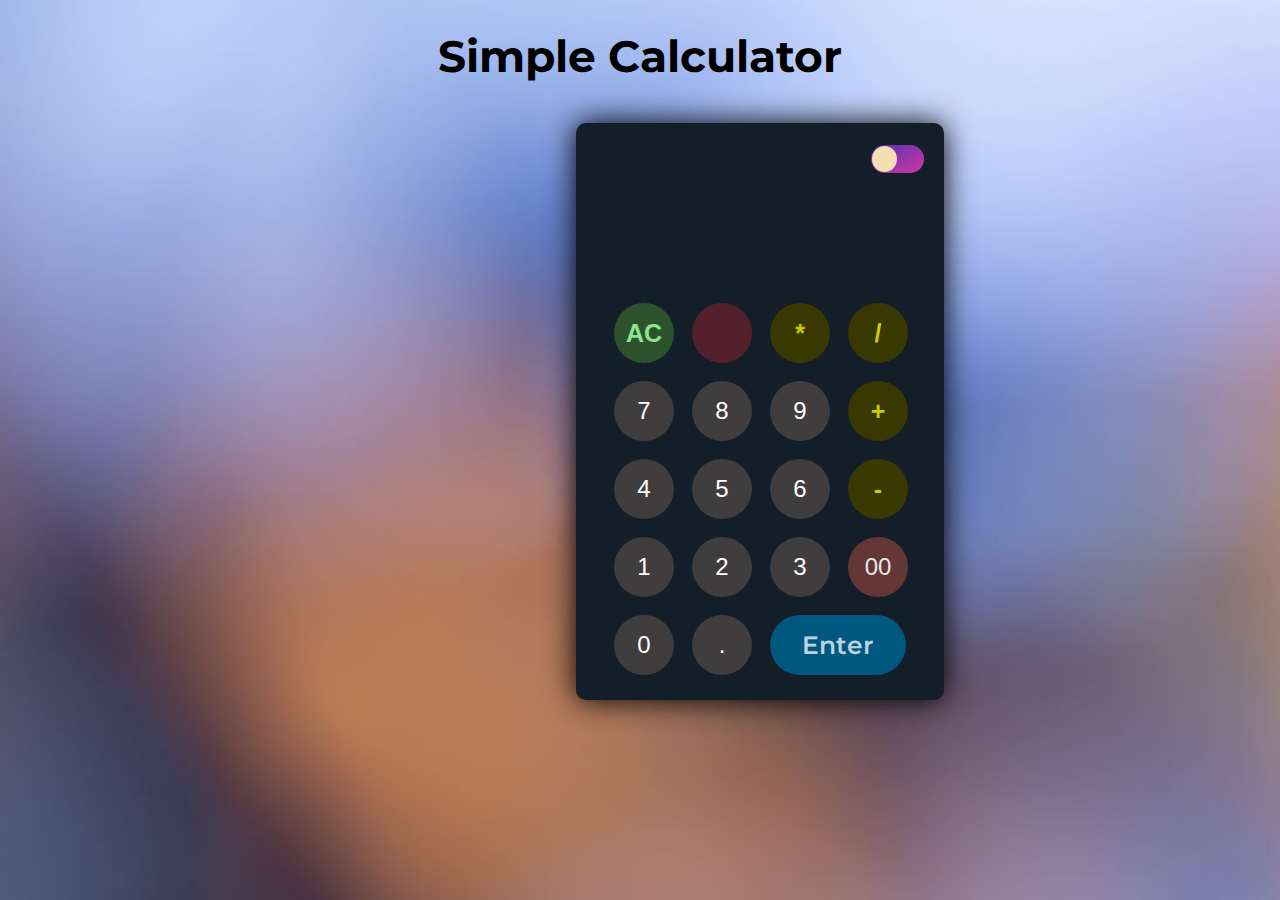
<file: Calculator/index.html>
<!DOCTYPE HTML>
<html>
  <head>
    <title>Calculator</title>
    <link href="https://fonts.googleapis.com/css2?family=Poppins:wght@500&family=Montserrat:wght@500&display=swap" rel="stylesheet">
    <link rel="stylesheet" href="https://cdnjs.cloudflare.com/ajax/libs/font-awesome/6.4.2/css/all.min.css" 
          integrity="sha512-z3gLpd7yknf1YoNbCzqRKc4qyor8gaKU1qmn+CShxbuBusANI9QpRohGBreCFkKxLhei6S9CQXFEbbKuqLg0DA==" 
          crossorigin="anonymous" referrerpolicy="no-referrer">
    <link rel="stylesheet" href="style.css">
  </head>

  <body>
    <div class="header">
      <h1>Simple Calculator</h1>
    </div>

    <div class="container">
      <div class="calculator dark">
        <div class="theme-toggler active">
          <label id="dark-change"></label>
        </div>
        <div class="display-screen">
          <div id="display">
          </div>
        </div>
        
        <div class="button">
          <table>
            <tr>
              <td><button class="btn-clear" id="allClear">AC</button></td>
              <td><button class="btn-operator" id="delLastChar"><i class="fa-solid fa-delete-left"></i></button></td>
              <td><button class="btn-operator" id="*">*</button></td>
              <td><button class="btn-operator" id="/">/</button></td>
            </tr>
            <tr>
              <td><button class="btn-number" id="7">7</button></td>
              <td><button class="btn-number" id="8">8</button></td>
              <td><button class="btn-number" id="9">9</button></td>
              <td><button class="btn-operator" id="+">+</button></td>
            </tr>
            <tr>
              <td><button class="btn-number" id="4">4</button></td>
              <td><button class="btn-number" id="5">5</button></td>
              <td><button class="btn-number" id="6">6</button></td>
              <td><button class="btn-operator" id="-">-</button></td>
            </tr>
            <tr>
              <td><button class="btn-number" id="1">1</button></td>
              <td><button class="btn-number" id="2">2</button></td>
              <td><button class="btn-number" id="3">3</button></td>
              <td><button class="btn-num" id="00">00</button></td>
            </tr>
            <tr>
              <td><button class="btn-number" id="0">0</button></td>
              <td><button class="btn-number" id=".">.</button></td>
              <td colspan="2"><button class="btn-enter" id="calculate">Enter</button></td>
            </tr>
          </table>
        </div>
      </div>
    </div>

    <script src="script.js"></script>

  </body>
</html>
</file>
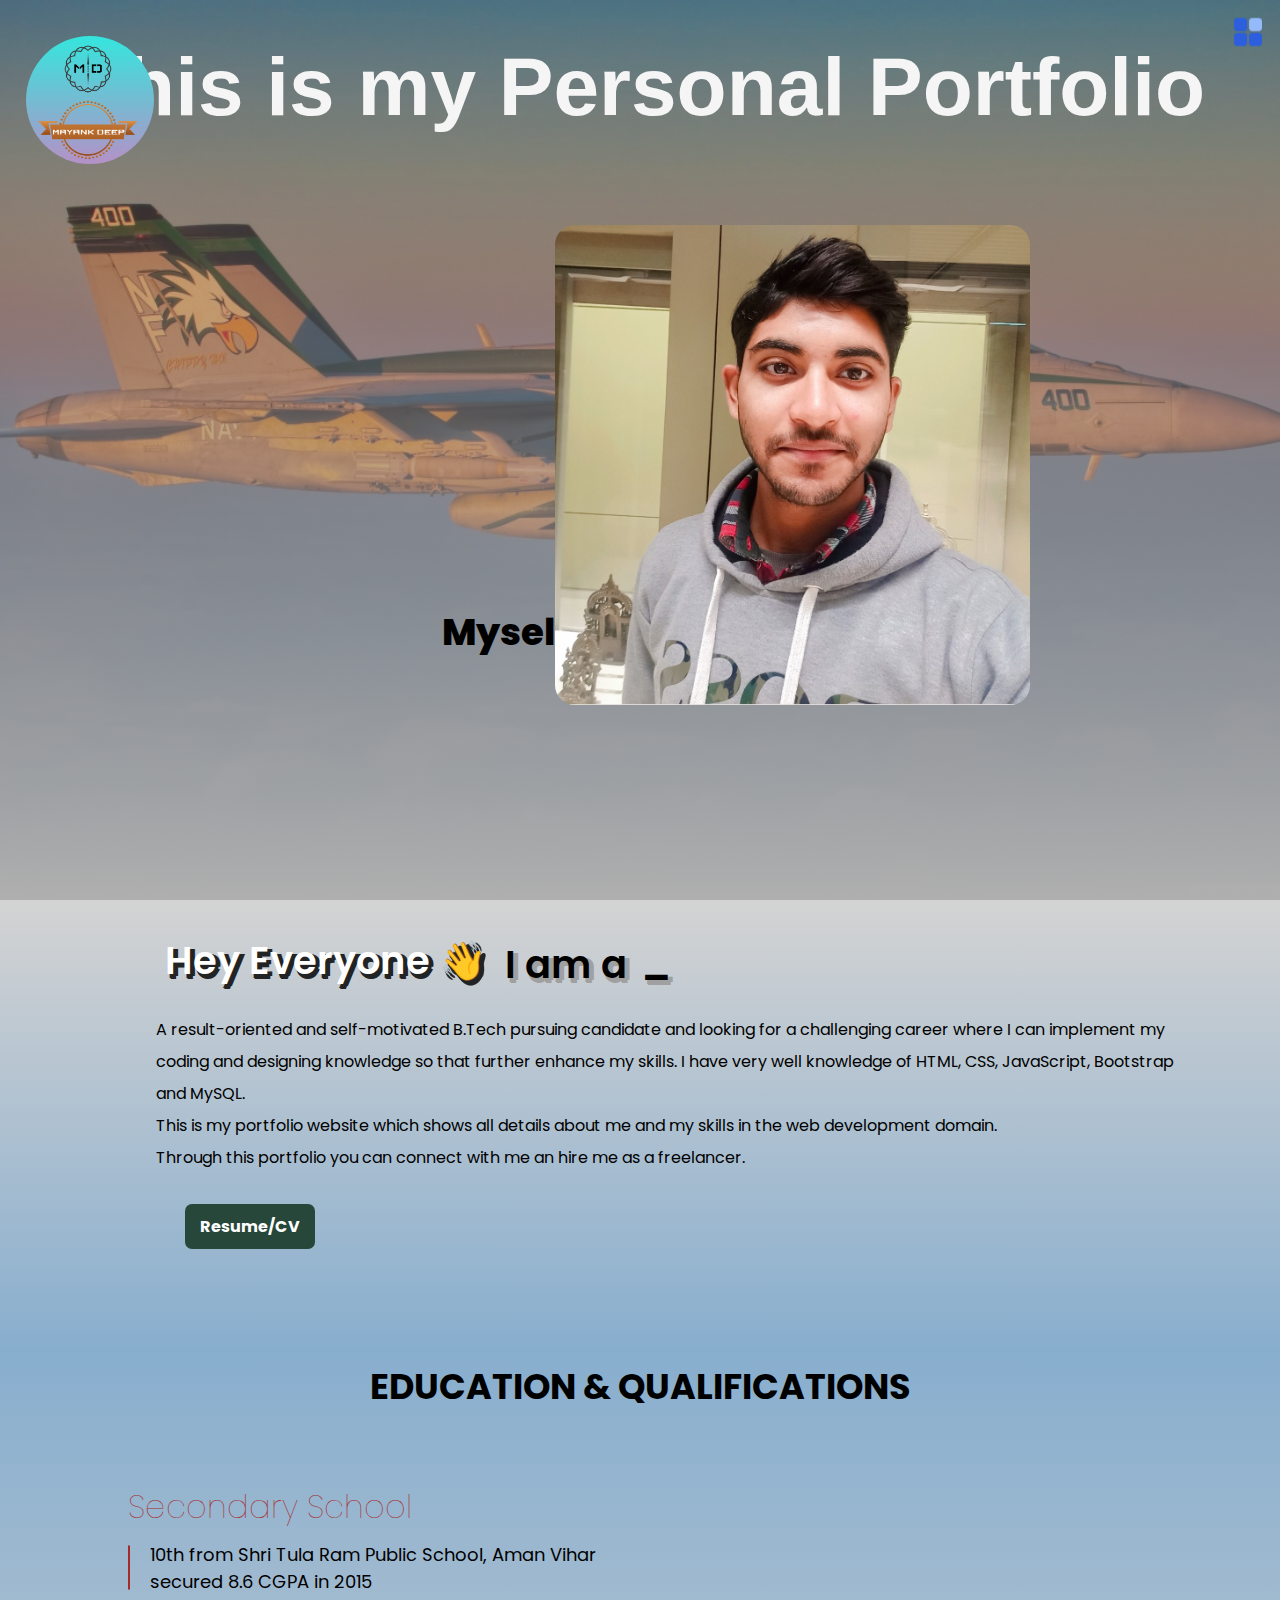
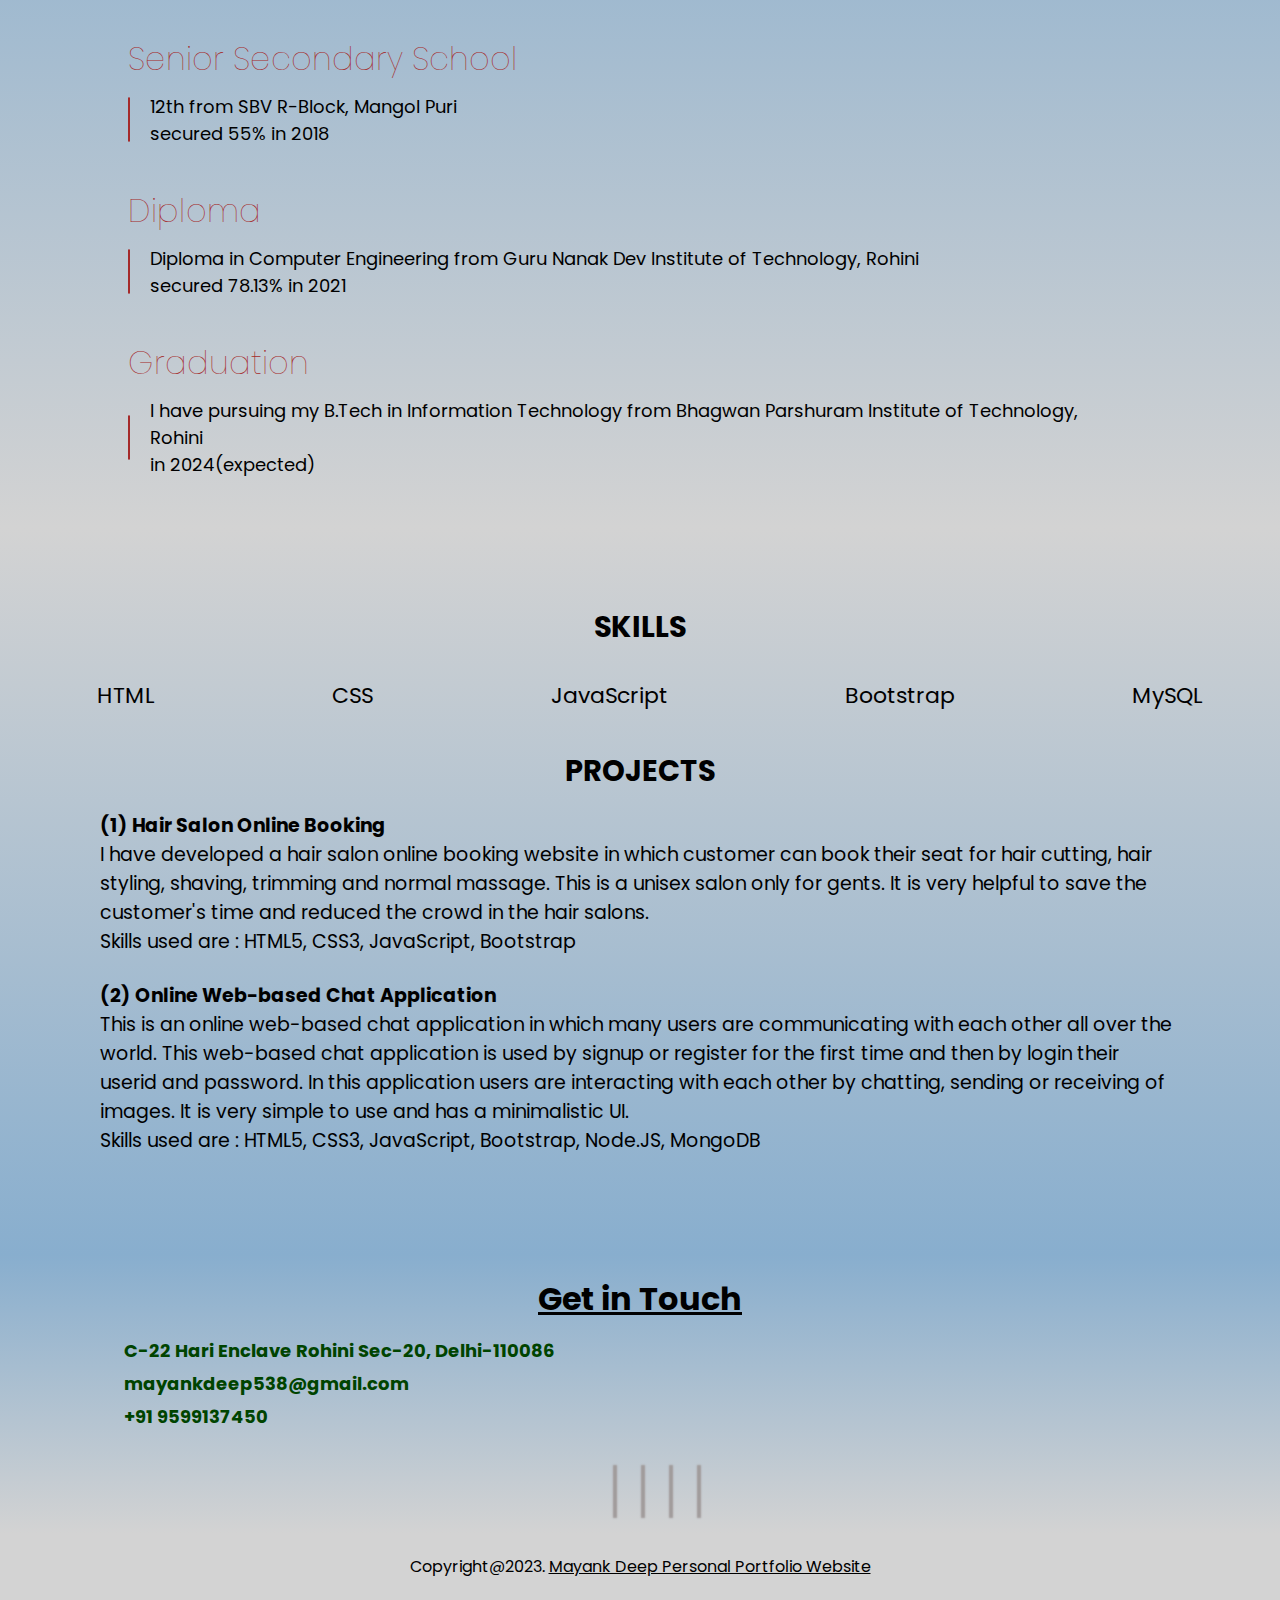
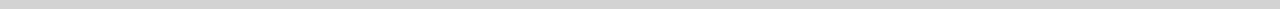
<file: Personal Portfolio/index.html>
<!DOCTYPE HTML>
<html>
    <head>
        <meta charset="UTF-8">
        <meta http-equiv="X-UA-Compatible" content="IE=edge">
        <meta name="viewport" content="width=device-width, initial-scale=1.0">
        <title>My Portfolio Website</title>
        <link rel="shortcut icon" type="image" href="title.png">
        <link rel="stylesheet" href="style.css">
        <link href="https://fonts.googleapis.com/css?family=Poppins&display=swap" rel="stylesheet">
        <link rel="stylesheet" href="https://cdnjs.cloudflare.com/ajax/libs/font-awesome/6.4.2/css/all.min.css" 
            integrity="sha512-z3gLpd7yknf1YoNbCzqRKc4qyor8gaKU1qmn+CShxbuBusANI9QpRohGBreCFkKxLhei6S9CQXFEbbKuqLg0DA==" 
            crossorigin="anonymous" referrerpolicy="no-referrer"/>
    </head>

    <body>
        <section id="banner">
            <img src="logo.png" class="logo">
            <div class="banner-text">
                <h1>This is my Personal Portfolio</h1>
            </div>
            <div class="images">
                <img src="pic.jpg">
                <img src="flare.jpeg" class="picture">
            </div>
            <div class="text">
                <p>Myself <span><i class="fa-solid fa-atom fa-spin fa-xl"></i> Mayank Deep
                     <i class="fa-solid fa-atom fa-spin fa-xl"></i></span></p>
            </div>
        </section>

        <div id="sidenav">
            <nav>
                <ul>
                    <li><a href="#banner"><i class="fa-solid fa-house-user fa-lg"></i> HOME</a></li>
                    <li><a href="#information"><i class="fa-solid fa-user-tie fa-lg"></i> ABOUT ME</a></li>
                    <li><a href="#qualification"><i class="fa-solid fa-graduation-cap fa-lg"></i> QUALIFICATIONS</a></li>
                    <li><a href="#skill"><i class="fa-solid fa-diagram-project fa-lg"></i> SKILLS</a></li>
                    <li><a href="#contact"><i class="fa-solid fa-mobile-button fa-lg"></i> CONTACT ME</a></li>
                </ul>
            </nav>
        </div>
            <div id="menuBtn">
                <img src="menu.png" id="menu">
            </div>

        <section id="information">
            <div class="container">
                <p>Hey Everyone 👋 </p>
                <div class='container-main'>
                    <span id='text'></span>
                    <div class='container-underscore' id='main'>
                        &#95;
                    </div>
                </div>
            </div>
            <div class="info">
                <p>A result-oriented and self-motivated B.Tech pursuing candidate and looking for a challenging career where I can implement my 
                    coding and designing knowledge so that further enhance my skills. I have very well knowledge of HTML, CSS, JavaScript, 
                    Bootstrap and MySQL.
                    <br>This is my portfolio website which shows all details about me and my skills in the web development domain.
                    <br>Through this portfolio you can connect with me an hire me as a freelancer.
                </p>
            </div>
            <div class="resume">
                <a href="Resume.pdf">Resume/CV <i class="fa-solid fa-download"></i></a>
            </div>
        </section>

        <section id="qualification">
            <div class="title-text">
            <h1>EDUCATION & QUALIFICATIONS</h1>
            </div>
            <div class="education-box">
                <div class="education">
                    <h1>Secondary School</h1>
                    <div class="education-desc">
                        <div class="education-icon">
                            <i class="fa-solid fa-school"></i>
                        </div>
                        <div class="education-text">
                            <p>10th from Shri Tula Ram Public School, Aman Vihar
                                <br> secured 8.6 CGPA in 2015
                            </p>
                        </div>
                    </div>
                    <h1>Senior Secondary School</h1>
                    <div class="education-desc">
                        <div class="education-icon">
                            <i class="fa-solid fa-school"></i>
                        </div>
                        <div class="education-text">
                            <p>12th from SBV R-Block, Mangol Puri
                                <br> secured 55% in 2018
                            </p>
                        </div>
                    </div>
                    <h1>Diploma</h1>
                    <div class="education-desc">
                        <div class="education-icon">
                            <i class="fa-solid fa-building-columns"></i>
                        </div>
                        <div class="education-text">
                            <p>Diploma in Computer Engineering from Guru Nanak Dev Institute of Technology, Rohini
                                <br> secured 78.13% in 2021
                            </p>
                        </div>
                    </div>
                    <h1>Graduation</h1>
                    <div class="education-desc">
                        <div class="education-icon">
                            <i class="fa-solid fa-user-graduate"></i>
                        </div>
                        <div class="education-text">
                            <p>I have pursuing my B.Tech in Information Technology from Bhagwan Parshuram Institute of Technology, Rohini
                                <br> in 2024(expected)
                            </p>
                        </div>
                    </div>
                </div>
            </div>
        </section>

        <section id="skill">
            <div class="skill-text">
               <h1><i class="fa-solid fa-code-fork fa-xl"></i> SKILLS</h1>
            </div>
            <div class="skill-row">
                <div class="skill-list">
                    <p><i class="fa-solid fa-laptop-code"></i>HTML
                       <i class="fa-solid fa-laptop-code"></i>CSS
                       <i class="fa-solid fa-laptop-code"></i>JavaScript
                       <i class="fa-solid fa-laptop-code"></i>Bootstrap
                       <i class="fa-solid fa-laptop-code"></i>MySQL</p>
                </div>
            </div>
            <div class="project">
                <h1><i class="fa-solid fa-diagram-project fa-xl"></i> PROJECTS</h1>
            </div>
            <div class="project-row">
                <div class="project-list">
                    <p><strong>(1) Hair Salon Online Booking</strong>
                        <br>I have developed a hair salon online booking website in which customer can book their seat for hair cutting, 
                        hair styling, shaving, trimming and normal massage. This is a unisex salon only for gents. It is very helpful to save 
                        the customer's time and reduced the crowd in the hair salons.
                        <br><i class="fa-solid fa-code fa-fade fa-xl"></i> Skills used are : HTML5, CSS3, JavaScript, Bootstrap</p><br>
                    <p><strong>(2) Online Web-based Chat Application</strong>
                        <br>This is an online web-based chat application in which many users are communicating with each other all over 
                        the world. This web-based chat application is used by signup or register for the first time and then by login their 
                        userid and password. In this application users are interacting with each other by chatting, sending or receiving 
                        of images. It is very simple to use and has a minimalistic UI.
                        <br><i class="fa-solid fa-code fa-fade fa-xl"></i> Skills used are : HTML5, CSS3, JavaScript, Bootstrap, Node.JS, 
                        MongoDB</p>
                </div>
            </div>
        </section>

        <section id="contact">
            <div class="connect">
                <h1>Get in Touch</h1>
            </div>
            <div class="connect-row">
                <div class="connect-grid">
                    <p><i class="fa-solid fa-location-crosshairs"></i> <b>C-22 Hari Enclave Rohini Sec-20, Delhi-110086</b></p>
                    <p><i class="fa-solid fa-envelope"></i> <b>mayankdeep538@gmail.com</b></p>
                    <p><i class="fa-solid fa-phone"></i> <b>+91 9599137450</b></p>
                </div>
            </div>
        
            <div class="social-links">
                <a href="https://instagram.com/mayank_it.e?utm_source=qr&igshid=MzNlNGNkZWQ4Mg%3D%3D" target="blank">
                    <i class="fa-brands fa-instagram fa-xl"></i>
                </a>
                <a href="https://github.com/mayank28deep" target="blank">
                    <i class="fa-brands fa-github fa-xl"></i>
                </a>
                <a href="https://twitter.com/MayankDeep007?t=zsOcnUCSX5v_Ab82Il2Diw&s=09" target="blank">
                    <i class="fa-brands fa-square-x-twitter fa-xl"></i>
                </a>
                <a href="https://www.linkedin.com/in/mayankdeep67452301" target="blank">
                    <i class="fa-brands fa-linkedin fa-xl"></i>
                </a>
          </div>
        </section>

        <section id="footer">
            <div class="foot">
                <p>Copyright@2023. <u>Mayank Deep Personal Portfolio Website</u></p>
            </div>
        </section>

        <script>
            var menuBtn = document.getElementById("menuBtn")
            var sidenav = document.getElementById("sidenav")
            var menu = document.getElementById("menu")
            
            sidenav.style.right = "-250px";
            menuBtn.onclick = function(){
                if(sidenav.style.right == "-250px"){
                    sidenav.style.right = "0";
                    menu.src = "cancel.png";
                }
                else{
                    sidenav.style.right = "-250px";
                    menu.src = "menu.png";
                }
            }
            var scroll = new SmoothScroll('a[href*="#"]', {
                speed: 1000,
                speedAsDuration: true
            });
        </script>

        <script>
            consoleText(['I am a', 'Front-end', 'Web', 'Developer'], 'text',['black', 'red', 'blue','green']);

            function consoleText(words, id, colors) {
            if (colors === undefined) colors = ['#fff'];
            var visible = true;
            var con = document.getElementById('console');
            var letterCount = 1;
            var x = 1;
            var waiting = false;
            var target = document.getElementById(id)
            target.setAttribute('style', 'color:' + colors[0])
            window.setInterval(function() {

            if (letterCount === 0 && waiting === false) {
            waiting = true;
            target.innerHTML = words[0].substring(0, letterCount)
            window.setTimeout(function() {
            var usedColor = colors.shift();
            colors.push(usedColor);
            var usedWord = words.shift();
            words.push(usedWord);
            x = 1;
            target.setAttribute('style', 'color:' + colors[0])
            letterCount += x;
            waiting = false;
              }, 1000)
            } else if (letterCount === words[0].length + 1 && waiting === false) {
            waiting = true;
            window.setTimeout(function() {
            x = -1;
            letterCount += x;
            waiting = false;
              }, 1000)
            } else if (waiting === false) {
            target.innerHTML = words[0].substring(0, letterCount)
            letterCount += x;
              }
            }, 120)
            window.setInterval(function() {
            if (visible === true) {
            con.className = 'container-underscore hidden'
            visible = false;
                 } else {
                con.className = 'container-underscore'
                visible = true;
                }
               }, 400)
            }
        </script>

    </body>
</html>
</file>
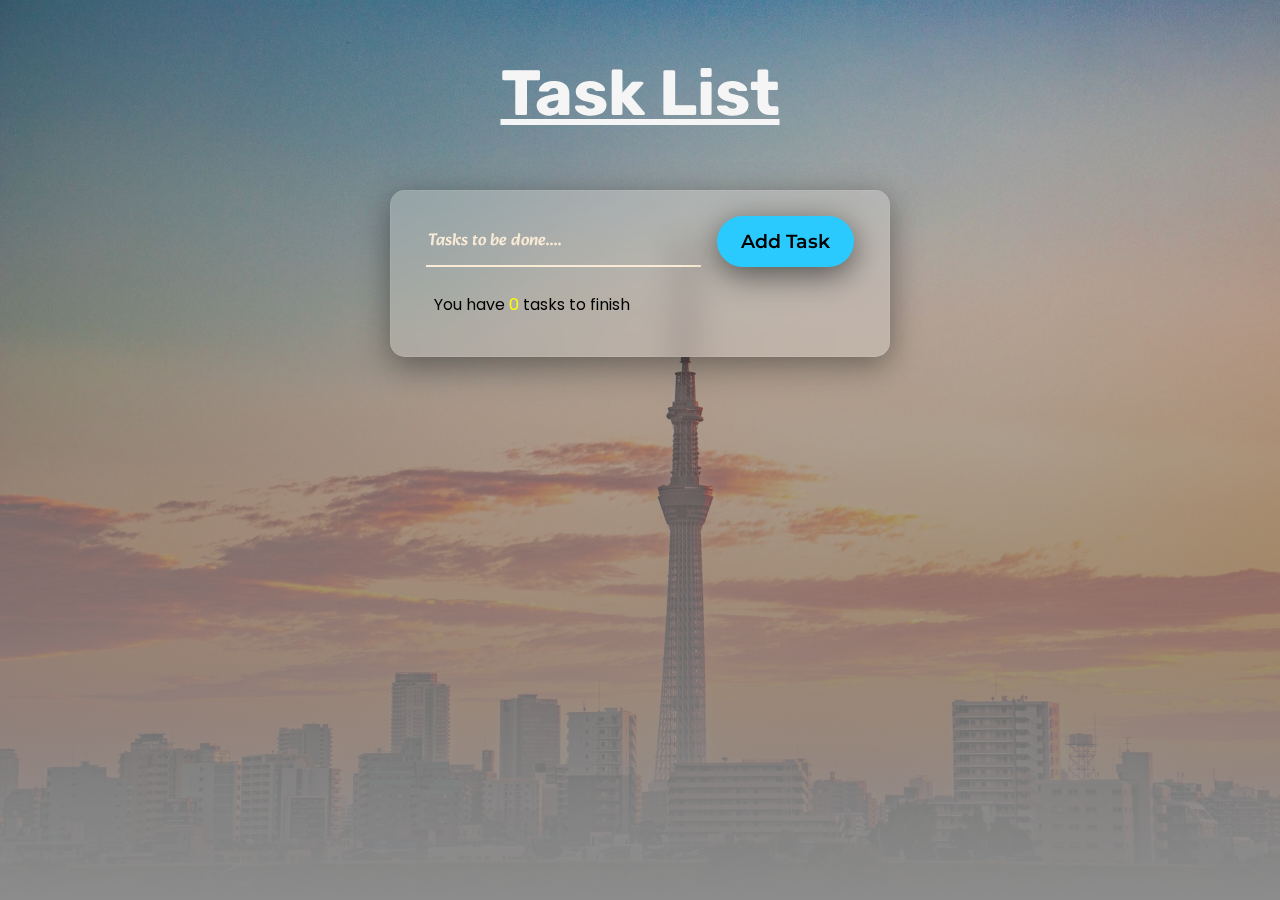
<file: To-do List/index.html>
<!DOCTYPE HTML>
<html>
  <head>
    <meta name="viewport" content="width=device-width, initial-scale=1.0">
    <title>To Do List</title>
    <link href="https://fonts.googleapis.com/css2?family=Rubik&family=Poppins:wght@500&family=Alkatra:wght@500&family=Montserrat&
          display=swap" rel="stylesheet">
    <link rel="stylesheet" href="https://cdnjs.cloudflare.com/ajax/libs/font-awesome/6.4.2/css/all.min.css" 
          integrity="sha512-z3gLpd7yknf1YoNbCzqRKc4qyor8gaKU1qmn+CShxbuBusANI9QpRohGBreCFkKxLhei6S9CQXFEbbKuqLg0DA==" 
          crossorigin="anonymous" referrerpolicy="no-referrer">
    <link rel="stylesheet" href="style.css">
  </head>

  <body>
    <div class="header">
      <h1><u>Task List</u></h1>
    </div>
    <div class="app">
      <div class="container">
        <div id="wrapper">
          <input type="text" placeholder="Tasks to be done....">
          <button id="add-btn">Add Task</button>
        </div>
        <div id="tasks">
          <p id="pending-tasks">You have <span class="count-value"> 0 </span> tasks to finish </p>
        </div>
      </div>
      <p id="error">Invalid Input !!  <br>It cannot be empty</p>
    </div>

    <script src="script.js"></script>
  </body>

</html>
</file>
<file: Calculator/style.css>
*{
  transition: all 0.5s ease;
}

body{
  background: url(1.jpg);
  background-size: cover;
  background-attachment: fixed;
}
.header{
  font-family: 'Montserrat';
  margin-bottom: 40px;
  text-align: center;
  font-size: 22px;
}
.container{
  height: auto;
}
.calculator{
  background-color: rgb(240, 240, 240);
  position: absolute;
  margin: 0 0 0 568px;
  padding: 0 26px 15px 28px;
  border-radius: 10px;
  box-shadow: 0 0 30px #000000;
}
label{
  position: absolute;
  width: 53px;
  height: 28px;
  top: 22px;
  right: 20px;
  background: linear-gradient(to bottom right, rgba(79,51,176,1), rgba(210,53,165));
  border-radius: 20px;
}
label:after{
  position: absolute;
  content: "";
  width: 25px;
  height: 26px;
  top: 1px;
  left: 1px;
  cursor: pointer;
  border-radius: 50%;
  background: wheat;
  transition: 0.5s;
}
label.active:after{
  left: 27px;
}
#display{
  margin: 0 10px;
  height: 150px;
  width: auto;
  max-width: 270px;
  display: flex;
  font-family: 'Poppins';
  align-items: flex-end;
  justify-content: flex-end;
  font-size: 29px;
  margin-bottom: 20px;
  overflow-x: scroll;
}
#display::-webkit-scrollbar{
  height: 3px;
  display: block;
}
button{
  height: 60px;
  width: 60px;
  border: 0;
  border-radius: 30px;
  margin: 7px;
  font-size: 20px;
  cursor: pointer;
  transition: all 200ms ease;
}
button:hover{
  transform: scale(1.15);
}
button#calculate{
  font-family: 'Montserrat';
  font-weight: 600;
  font-size: 25px;
  width: 136px;
}
.calculator #display{
  color: #0a1e23;
}
.calculator #allClear{
  font-size: 25px;
  font-weight: 550;
  background-color: #ffd382;
  color: #ff4500;
}
.calculator #delLastChar{
  font-size: 26px;
  background-color: #ffb79b;
  color: #a52a2a;
}
.calculator button.btn-number{
  font-size: 24px;
  background-color: #80d3ff;
  color: #000000;
}
.calculator button.btn-num{
  font-size: 24px;
  background-color: #eb9595;
  color: #242424;
}
.calculator .btn-enter{
  background-color: #e77ce7;
  color: #800080;
}
.calculator .btn-operator{
  font-size: 25px;
  font-weight: 550;
  background-color: #a1ff85;
  color: #2b7c13;
}
.calculator.dark{
  background-color: #131e29;
}
.calculator.dark #display{
  color: #fff;
}
.calculator.dark #allClear{
  font-size: 25px;
  font-weight: 550;
  background-color: #2d532d;
  color: #8be48b;
}
.calculator.dark #delLastChar{
  font-size: 26px;
  background-color: #53202c;
  color: #e60000;
}
.calculator.dark .btn-number{
  font-size: 24px;
  background-color: #3f3d3d;
  color: #fff;
}
.calculator.dark .btn-num{
  font-size: 24px;
  background-color: #643737;
  color: #e7e7e7;
}
.calculator.dark .btn-enter{
  background-color: #005780;
  color: #b9d4dd;
}
.calculator.dark .btn-operator{
  font-size: 25px;
  font-weight: 550;
  background-color: #383800;
  color: #cccc00;
}
</file>
<file: Personal Portfolio/style.css>
*{
  margin: 0;
  padding: 0;
  font-family: 'Poppins', sans-serif;
}

#banner{
  height: 100vh;
  background: linear-gradient(rgba(0,0,0,0.2), rgb(175, 175, 175)), url(fighter-jet.jpg);
  background-size: cover;
  background-attachment: fixed;
  background-position: center;
}
.logo{
  width: 8em;
  position: absolute;
  top: 4%;
  left: 2%;
  border: 1px;
  border-radius: 80px;
}
.banner-text h1{
  font-size: 82px;
  font-family:'Gill Sans', 'Gill Sans MT', Calibri, 'Trebuchet MS', sans-serif;
  text-align: center;
  padding-top: 40px;
  color: whitesmoke;
}
.images{
  margin-left: 555px;
  height: 46%;
  position: absolute;
  bottom: 29vh;
  perspective: 1000px;
}
.images img{
  height: 116%;
  position: absolute;
  border-radius: 20px;
  backface-visibility: hidden;
  transition: 1s;
}
.images img:nth-child(2){
transform: rotateY(180deg);
}
.images:hover img:nth-child(2){
transform: rotateY(0deg);
}
.images:hover img:nth-child(1){
transform: rotateY(-180deg);
}
.picture{
  width: 350px;
  margin-left: 16px;
  top: 1px;
}
.text p{
  padding-top: 470px;
  text-align: center;
  font-size: 37px;
  font-weight: 800;
}
.text span{
  color: red;
}

#sidenav{
  width: 250px;
  height: 100vh;
  position: fixed;
  right: -250px;
  top: 0;
  background-image: linear-gradient(rgba(0,0,0,0.4), rgba(172, 172, 172, 0.5)), url(flare.jpeg);
  z-index: 2;
  transition: 0.5s;
  font-size: 17px;
}
nav ul li{
  list-style: none;
  margin-top: 50px;
  margin-left: 20px;
}
nav ul li a{
  text-decoration: none;
  color: antiquewhite;
  font-weight: 700;
}
nav ul li a:hover{
    color: black;
}

#menuBtn{
  text-align: center;
  position: fixed;
  right: 18px;
  top: 8px;
  z-index: 3;
  cursor: pointer;
}
#menuBtn img{
  width: 28px;
  margin-top: 10px;
}

#information{
  width: auto;
  height: 50vh;
  background: linear-gradient(lightgrey, rgb(136, 174, 206));
}
.container{
  color: #ffffff;
  font-size: 2.4rem;
  display: flex;
  align-items: center;
  font-weight: 600;
}
.container p{
  text-shadow: 5px 2px #222324, 2px 4px #222324, 3px 5px #222324;
  padding-top: 32px;
  margin-left: 165px;
}
.hidden{
  opacity:0;
}
.container-main{
  text-shadow: 5px 2px #a0a0a0, 2px 4px #a0a0a0, 3px 5px #a0a0a0;
  padding-top: 40px;
  margin-left: 505px;
  display:block;
  position:absolute;
}
.container-underscore{
  color: black;
  display:inline-block;
  position:relative;
  top:-0.14em;
  left:5px;
}

.info{
  margin-left: 5%;
  margin-top: 0%;
}
.info p{
  line-height: 32px;
  margin: 25px 92px;
}
.resume a{
  background: #264739;
  padding: 10px 15px;
  text-decoration: none;
  font-weight: bold;
  color: white;
  display: inline-block;
  margin: 5px 185px;
  border-radius: 7px;
}

#qualification{
  width: 100%;
  padding: 10px 0;
  background: linear-gradient(rgb(136, 174, 206), lightgrey);
}
.title-text{
  text-align: center;
  padding-bottom: 70px;
}
.title-text h1{
  font-size: 35px;
}

.education{
  width: 80%;
  margin: auto;
  text-align: center;
}
.education h1{
  text-align: left;
  margin-bottom: 10px;
  font-weight: 100;
  color: brown;
}
.education-desc{
  display: flex;
  align-items: center;
  margin-bottom: 40px;
}
.education-icon .fa-solid{
  width: 50px;
  height: 50px;
  font-size: 30px;
  line-height: 50px;
  border-radius: 8px;
  color: brown;
  border: 1px solid brown;
}
.education-text p{
  padding: 0 20px;
  text-align: initial;
  font-size: 18px;
}

#skill{
  width: 100%;
  padding: 70px 0;
  background: linear-gradient(lightgrey, rgb(136, 174, 206));
}
.skill-text h1{
  margin: 8px 115px;
  font-size: 29px;
  text-align: center;
}
.skill-row{
  padding: 10px;
  text-align: center;
}
.skill-list{
  padding: 10px;
  margin-bottom: 10px;
}
.skill-list p{
  font-size: 22px;
  word-spacing: 4cm;
}
.skill-list .fa-solid{
  font-size: 24px;
  color: rgb(30, 48, 80);
  margin: 10px;
}
.project h1{
  margin: 8px 115px;
  font-size: 29px;
  text-align: center;
}
.project-row{
  width: 86%;
  display: flex;
  flex-wrap: wrap;
  justify-content: space-between;
  margin: 0 auto;
}
.project-list{
  padding: 10px;
  margin-bottom: 20px;
}
.project-list p{
  font-size: 19px;
}
.project-list p .fa-soild{
  font-size: 2px;
  font-weight: 500;
  color: blue;
  margin: 10px;
}

#contact{
  padding: 20px;
  background: linear-gradient(rgb(136, 174, 206), lightgrey);
}
.connect h1{
  text-align: center;
  font-size: 32px;
  text-decoration: underline;
}
.connect-row{
  width: 88%;
  display: flex;
  flex-wrap: wrap;
  justify-content: space-between;
  margin: 0 auto;
}
.connect-grid{
  flex-basis: 45%;
  padding: 10px;
  margin-bottom: 20px;
  color: rgb(0, 68, 0);
}
.connect-grid p{
  font-size: 18px;
}
.connect-grid .fa-solid{
  font-size: 22px;
  color: rgb(0, 68, 0);
  margin: 10px;
}
.social-links{
  text-align: center;
  display: flex;
  margin-left: 580px;
}
.social-links .fa-brands{
  height: 50px;
  width: 50px;
  font-size: 35px;
  line-height: 52px;
  background-color: #eeeeee;
  border-radius: 10px;
  margin: 14px;
  cursor: pointer;
  transition: 0.5s;
}
.social-links .fa-instagram{
  background: radial-gradient(circle at 30% 107%, #fdf497 0%, #fdf497 5%, #fd5949 45%, #d6249f 60%, #285AEB 90%);
  box-shadow: 1px 4px 2px 2px #a09a9a;
  -webkit-background-clip: text;
  background-clip: text;
  -webkit-text-fill-color: transparent;
}
.social-links .fa-github{
  background: rgb(0, 0, 0);
  box-shadow: 1px 4px 2px 2px #a09a9a;
  -webkit-background-clip: text;
  background-clip: text;
  -webkit-text-fill-color:transparent;
}
.social-links .fa-linkedin{
  background: rgb(0, 119, 181);
  box-shadow: 1px 4px 2px 2px #a09a9a;
  -webkit-background-clip: text;
  background-clip: text;
  -webkit-text-fill-color:transparent;
}
.social-links .fa-square-x-twitter{
  background: rgb(0, 0, 0);
  box-shadow: 1px 4px 2px 2px #a09a9a;
  -webkit-background-clip: text;
  background-clip: text;
  -webkit-text-fill-color:transparent;
}
.social-links .fa-brands:hover{
  background: #ffffff;
  transform: scale(0.6);
}
.social-links .fa-instagram:hover{
  background: radial-gradient(circle at 30% 107%, #fdf497 0%, #fdf497 5%, #fd5949 45%, #d6249f 60%, #285AEB 90%);
  -webkit-background-clip: text;
  background-clip: text;
  -webkit-text-fill-color:transparent;
}
.social-links .fa-github:hover{
  background: #000000;
  -webkit-background-clip: text;
  background-clip: text;
  -webkit-text-fill-color:transparent;
}
.social-links .fa-linkedin:hover{
  background: #0077b5;
  -webkit-background-clip: text;
  background-clip: text;
  -webkit-text-fill-color:transparent;
}
.social-links .fa-square-x-twitter:hover{
  background: #000000;
  -webkit-background-clip: text;
  background-clip: text;
  -webkit-text-fill-color:transparent;
}

#footer{
  padding: 10px;
  background: lightgrey;
  position: relative;
}
.foot p{
  font-size: 16px;
  margin-top: 10px;
  margin-bottom: 20px;
  text-align: center;
}
</file>
<file: To-do List/style.css>
*{
  padding: 0;
  margin: 0;
  box-sizing: border-box;
}

body{
  height: 100vh;
  background: linear-gradient(rgba(0, 0, 0, 0.2), #8c8c8c), url(photo.jpg);
  background-size: cover;
  background-attachment: fixed;
}

.header{
  font-family: 'Rubik';
  text-align: center;
  font-size: 32px;
  color: whitesmoke;
  padding-top: 55px;
}

.app{
  font-family: 'Poppins';
  width: min(95vw, 31.25em);
  position: absolute;
  margin: auto;
  left: 0;
  right: 0;
  top: 190px;
  padding-bottom: 32px;
}

.container{
  padding: 25px  35px;
  background: linear-gradient(135deg, rgba(255, 255, 255, 0.2), rgba(255, 255, 255, 0.2));
  backdrop-filter: blur(17px);
  -webkit-backdrop-filter: blur(17px);
  box-shadow: 0 8px 32px 0 rgba(0, 0, 0, 0.4);
  border-radius: 15px;
  border: 1px solid #ffffff11;
}

#wrapper{
  position: relative;
  display: grid;
  grid-template-columns: 8fr 4fr;
  gap: 1em;
}
#wrapper input{
  width: 100%;
  background-color: transparent;
  color:  white;
  font-size: 17px;
  font-weight: 500;
  border: none;
  border-bottom: 2.3px solid #faebd7;
  padding: 10px 2px;
  font-family: 'Alkatra';
}
#wrapper input[type="text"]::-webkit-input-placeholder {
  color: antiquewhite;
}
#wrapper input:focus{
  color: white;
  outline: none;
  border-color: #000000;
}
#wrapper button{
  position: relative;
  border-radius: 32px;
  font-weight: 600;
  font-size: 19px;
  background-color: #2acaff;
  border: 1px  solid #2acaff;
  transition: 0.3s;
  color: #000000;
  box-shadow: 0 8px 32px 0 rgba(0, 0, 0, 0.55);
  cursor: pointer;
  font-family: 'Montserrat';
}
#wrapper button:hover{
  background-color: brown;
  border: 1px  solid #a52a2a;
  color: #ffff;
}

#tasks{
  margin-top: 11px;
  width: 100%;
  position: relative;
  padding: 14px 8px;
}
.task{
  background-color: #ffffffd5;
  padding: 16px 22px;
  margin: 0  -4px  0  -3px;
  display: grid;
  grid-template-columns: 1fr  8fr  2fr  2fr;
  gap: 1em;
  border-radius: 8px;
  box-shadow: 0 6px 13px rgba(0, 0, 0, 0.5);
  align-items: center;
}
.task:not(:first-child){
  margin-top: 22px;
}
.task input[type="checkbox"] {
  position: relative;
  appearance: none;
  height: 18px;
  width: 20px;
  border-radius: 50%;
  border: 3px  solid  #808000;
  cursor: pointer;
}
.task input[type="checkbox"]:before {
  content: "";
  position: absolute;
  transform: translate(-50%, -50%);
  top: 50%;
  left: 50%;
}
.task input[type="checkbox"]:checked {
  background-color: olive;
}
.task input[type="checkbox"]:checked:before {
  position: absolute;
  content: "\f00c";
  color: #ffff;
  font-size: 10px;
  font-family: 'Font Awesome 5 Free';
  font-weight: 900;
}
.task span{
  font: 8px;
  font-weight: 400;
  word-break: break-all;
}
.task button{
  color: #ffff;
  width: 100%;
  padding: 12px 8px;
  border-radius: 6px;
  border: none;
  cursor: pointer;
  outline: none;
}
.edit{
  background-color: #008000;
}
.delete{
  background-color: #ff0000;
}
.fa-solid{
  font-size: large;
}

#pending-tasks span{
  color: yellow;
}
.completed{
  text-decoration: line-through;
  color: orangered;
}

#error{
  text-align: center;
  font-size: 17px;
  font-weight: 500;
  color: red;
  margin-top: 1.6em;
  padding: 1em  0;
  border-radius: 0.8em;
  display: none;
  background: linear-gradient(135deg, rgba(255, 255, 255, 0.3), rgba(255, 255, 255, 0.3));
  backdrop-filter: blur(14px);
  -webkit-backdrop-filter: blur(14px);
}
</file>
